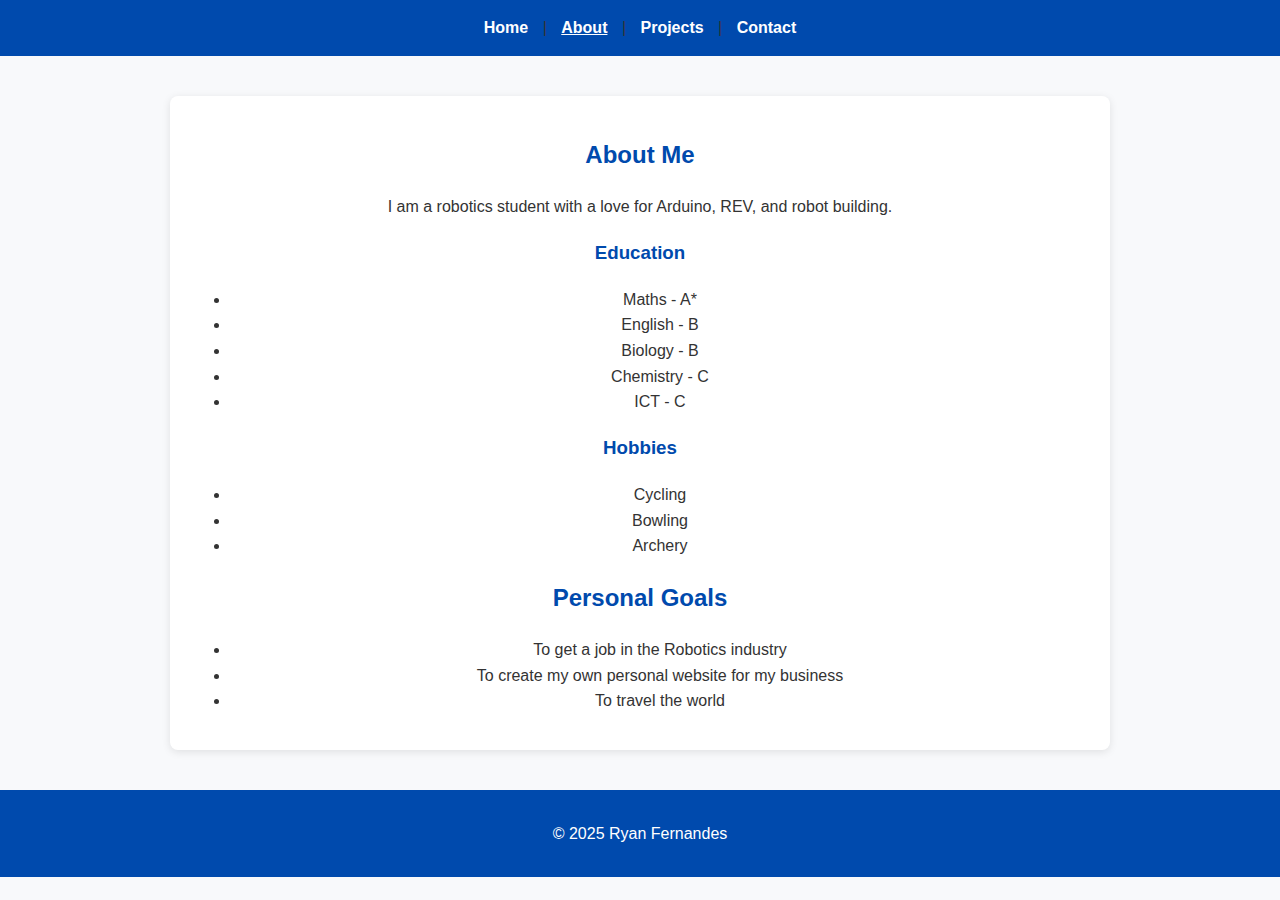
<file: about.html>
<!DOCTYPE html>
<html lang="en">
<head>
    <meta charset="UTF-8">
    <meta name="viewport" content="width=device-width, initial-scale=1.0">
    <title>About | Portfolio</title>
    <link rel="stylesheet" href="styles.css">
</head>
<body>
    <header>
        <nav>
            <a href="index.html">Home</a> |
            <a href="about.html" class="active">About</a> |
            <a href="projects.html">Projects</a> |
            <a href="contact.html">Contact</a>
        </nav>
    </header>

    <main>
        <h2>About Me</h2>
        <p>I am a robotics student with a love for Arduino, REV, and robot building.</p>

        <h3>Education</h3>
        <ul>
            <li>Maths - A*</li>
            <li>English - B</li>
            <li>Biology - B</li>
            <li>Chemistry - C</li>
            <li>ICT - C</li>
        </ul>

        <h3>Hobbies</h3>
        <ul>
            <li>Cycling</li>
            <li>Bowling</li>
            <li>Archery</li>
        </ul>

        <h2>Personal Goals</h2>
        <ul>
            <li>To get a job in the Robotics industry</li>
            <li>To create my own personal website for my business</li>
            <li>To travel the world</li>
        </ul>
    </main>

    <footer>
        <p>&copy; 2025 Ryan Fernandes</p>
    </footer>
    <script src="main.js"></script>
</body>
</html>
</file>
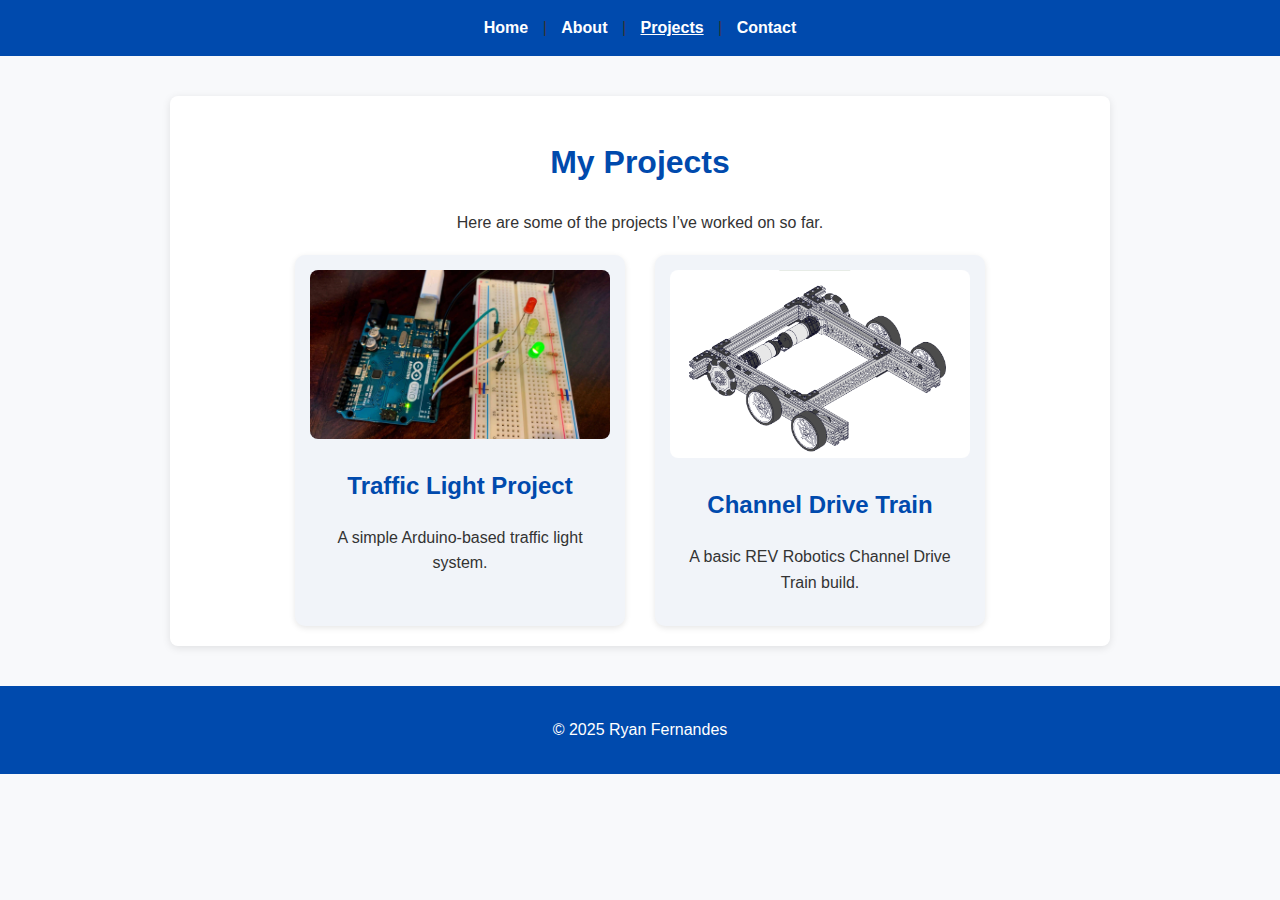
<file: projects.html>
<!DOCTYPE html>
<html lang="en">
<head>
    <meta charset="UTF-8">
    <meta name="viewport" content="width=device-width, initial-scale=1.0">
    <title>Projects | Portfolio</title>
    <link rel="stylesheet" href="styles.css">
</head>
<body>
    <header>
        <nav>
            <a href="index.html">Home</a> |
            <a href="about.html">About</a> |
            <a href="projects.html" class="active">Projects</a> |
            <a href="contact.html">Contact</a>
        </nav>
    </header>

    <main>
        <h1>My Projects</h1>
        <p>Here are some of the projects I’ve worked on so far.</p>

        <section class="projects">
            <div class="project-card">
                <img src="arduino.jpg" alt="Traffic Light Project" width="300">
                <h2>Traffic Light Project</h2>
                <p>A simple Arduino-based traffic light system.</p>
            </div>

            <div class="project-card">
                <img src="channel-drive-train.png" alt="Channel Drive Train" width="300">
                <h2>Channel Drive Train</h2>
                <p>A basic REV Robotics Channel Drive Train build.</p>
            </div>
        </section>
    </main>

    <footer>
        <p>&copy; 2025 Ryan Fernandes</p>
    </footer>
    <script src="main.js"></script>
</body>

</html>
</file>
<file: styles.css>
/* ========== GLOBAL STYLES ========== */
body {
    font-family: "Segoe UI", Arial, sans-serif;
    background-color: #f8f9fb;
    color: #333;
    margin: 0;
    padding: 0;
    line-height: 1.6;
    text-align: center; /* ✅ All text centered by default */
}

/* ========== HEADER & NAVBAR ========== */
header {
    background-color: #004aad;
    padding: 15px 0;
}

nav {
    text-align: center;
}

nav a {
    color: #fff;
    text-decoration: none;
    font-weight: bold;
    margin: 0 10px;
    transition: color 0.3s ease;
}

nav a:hover {
    color: #ffcc00;
}

nav a.active {
    text-decoration: underline;
}

/* ========== MAIN CONTENT ========== */
main {
    max-width: 900px;
    margin: 40px auto;
    padding: 20px;
    background-color: #ffffff;
    border-radius: 8px;
    box-shadow: 0 2px 8px rgba(0,0,0,0.1);
    text-align: center; /* ✅ Ensures text inside main stays centered */
}

h1, h2, h3 {
    color: #004aad;
}

/* ========== PROJECTS SECTION ========== */
.projects {
    display: flex;
    flex-wrap: wrap;
    justify-content: center;
    gap: 30px;
    margin-top: 20px;
}

.project-card {
    width: 300px;
    background-color: #f1f4f9;
    border-radius: 10px;
    padding: 15px;
    text-align: center;
    box-shadow: 0 2px 6px rgba(0,0,0,0.1);
    transition: transform 0.3s ease, box-shadow 0.3s ease;
}

.project-card:hover {
    transform: translateY(-5px);
    box-shadow: 0 4px 10px rgba(0,0,0,0.15);
}

.project-card img {
    width: 100%;
    border-radius: 8px;
}

/* ========== CONTACT FORM ========== */
.contact-section form {
    display: flex;
    flex-direction: column;
    gap: 10px;
    text-align: left; /* ✅ Keep form fields aligned left */
    max-width: 500px;
    margin: 0 auto; /* Center the whole form box */
}

input[type="text"],
input[type="email"],
textarea {
    width: 100%;
    padding: 10px;
    border: 1px solid #ccc;
    border-radius: 5px;
    font-size: 1em;
}

input[type="submit"] {
    background-color: #004aad;
    color: white;
    border: none;
    padding: 10px 15px;
    border-radius: 5px;
    cursor: pointer;
    font-size: 1em;
    transition: background-color 0.3s ease;
}

input[type="submit"]:hover {
    background-color: #003580;
}

/* ========== CONTACT INFO ========== */
.contact-info {
    text-align: left; /* ✅ Keep info easy to read */
    display: inline-block; /* ✅ Centers the block while keeping text left */
}

.contact-info ul {
    list-style-type: none;
    padding: 0;
}

.contact-info li {
    margin: 8px 0;
}

.contact-info a {
    color: #004aad;
    text-decoration: none;
}

.contact-info a:hover {
    text-decoration: underline;
}

/* ========== FOOTER ========== */
footer {
    text-align: center;
    padding: 15px;
    background-color: #004aad;
    color: #fff;
    margin-top: 40px;
}

/* ========== RESPONSIVE DESIGN ========== */
@media (max-width: 600px) {
    nav a {
        display: block;
        margin: 8px 0;
    }

    .projects {
        flex-direction: column;
        align-items: center;
    }

    main {
        margin: 20px;
    }
}
</file>
